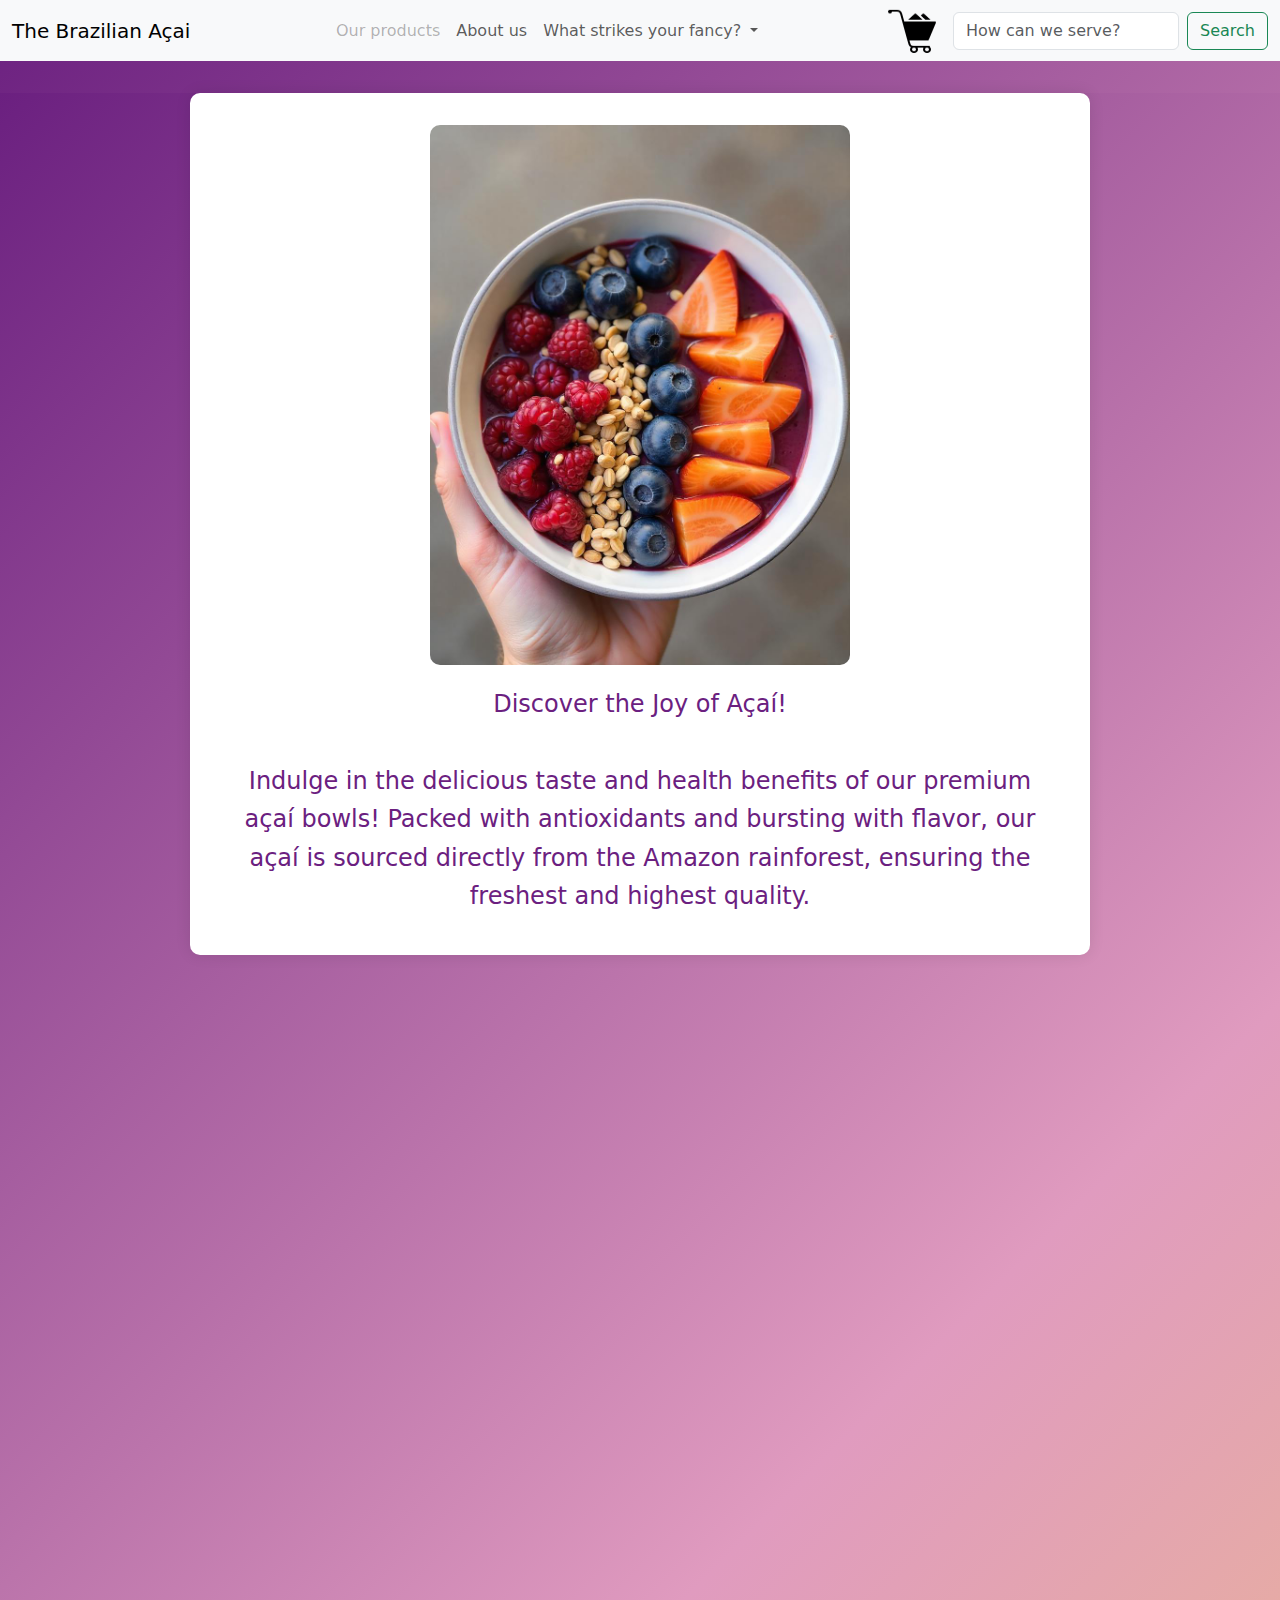
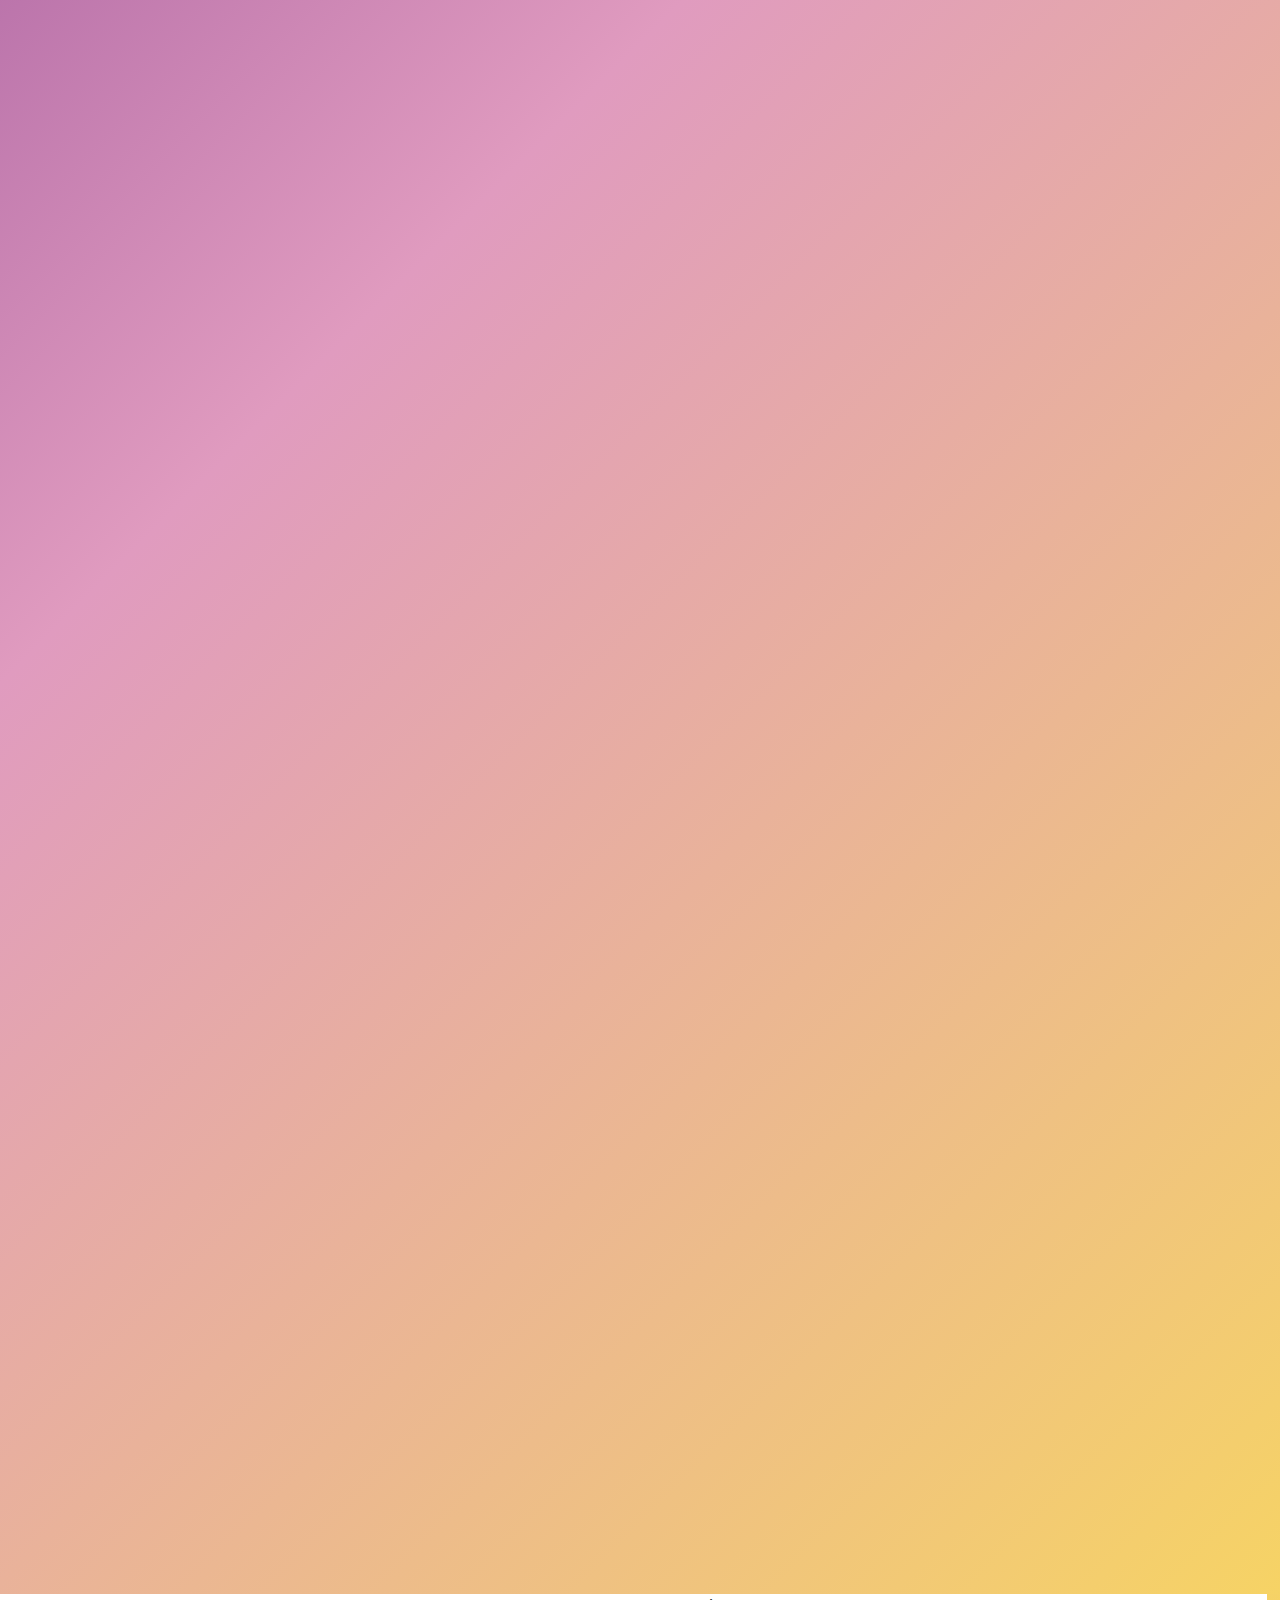
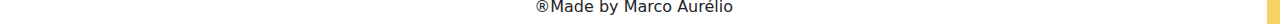
<file: index.html>
<!doctype html>
<html lang="en">

<head>
    <meta charset="utf-8">
    <meta name="viewport" content="width=device-width, initial-scale=1">
    <title> The Brazilian Açai </title>
    <link href="https://cdn.jsdelivr.net/npm/bootstrap@5.3.3/dist/css/bootstrap.min.css" rel="stylesheet"
        integrity="sha384-QWTKZyjpPEjISv5WaRU9OFeRpok6YctnYmDr5pNlyT2bRjXh0JMhjY6hW+ALEwIH" crossorigin="anonymous">
    <link rel="stylesheet" href="css/style.css">
    <link rel="stylesheet" href="https://unpkg.com/aos@next/dist/aos.css" />
</head>

<body>
    <nav id="navbar" class="navbar navbar-expand-lg bg-body-tertiary">
        <div class="container-fluid">
            <a class="navbar-brand" href="index.html">The Brazilian Açai</a>
            <button class="navbar-toggler" type="button" data-bs-toggle="collapse"
                data-bs-target="#navbarSupportedContent" aria-controls="navbarSupportedContent" aria-expanded="false"
                aria-label="Toggle navigation">
                <span class="navbar-toggler-icon"></span>
            </button>
            <div class="collapse navbar-collapse" id="navbarSupportedContent">
                <ul class="navbar-nav me-auto mb-2 mb-lg-0">
                    <li class="nav-item">
                        <a class="nav-link disabled" aria-current="page" href="#">Our products</a>
                    </li>
                    <li class="nav-item">
                        <a class="nav-link" href="#">About us</a>
                    </li>
                    <li class="nav-item dropdown">
                        <a class="nav-link dropdown-toggle" href="#" role="button" data-bs-toggle="dropdown"
                            aria-expanded="false">
                            What strikes your fancy?
                        </a>
                        <ul class="dropdown-menu">
                            <li><a class="dropdown-item" href="pages/acai.html">Açai</a></li>
                            <li><a class="dropdown-item" href="pages/cupuacu.html">Cupuaçu</a></li>
                            <li>
                                <hr class="dropdown-divider">
                            </li>
                            <li><a class="dropdown-item" href="pages/milkshake.html">Ice Creams or Milkshakes</a></li>
                        </ul>
                    </li>
                </ul>
                <a href="pages/shopping_cart.html"><img src="img/shopping_cart.png" alt="" style="height: 45px; width: 50px; margin-right: 15px;"></a>
                <form class="d-flex" role="search">
                    <input class="form-control   me-2" type="search" placeholder="How can we serve?"
                        aria-label="Search">
                    <button class="btn btn-outline-success" type="submit">Search</button>
                </form>
            </div>
        </div>
    </nav>


    <main>

        <div class="welcome">
            <div class="welcome-box">
                <div class="welcome-img-box">
                    <img src="img/acai_welcome_img.jpeg" alt="">
                </div>
                <div class="welcome-text-box">
                    <h1>
                        Discover the Joy of Açaí! <br><br>
                        Indulge in the delicious taste and health benefits of our premium açaí bowls! Packed with antioxidants
                        and bursting with flavor, our açaí is sourced directly from the Amazon rainforest, ensuring the
                        freshest and highest quality.
                    </h1>
                </div>
            </div>
        </div>
    
        <section class="infoAboutAcai">
            <div id="text-1-midsect" class="container" data-aos="fade-right">
                <div class="text-box">
                    <img src="img/acai_img_2.jpeg" alt="" style="height: 60vh; margin-left:15rem ;">
                    <h3> The açaí palm (Euterpe oleracea Mart.) has been cultivated for thousands of years in tropical
                        Central and South America. Its nutritional and healing qualities have expanded global demand for the
                        açaí berry.
                    </h3>
                </div>
            </div>
    
            <div id="text-2-midsect" class="container" data-aos="fade-left">
                <div class="text-box">
                    <h3>
                        The health-promoting properties of this plant are attributed to numerous bioactive compounds. Açaí
                        possesses antioxidant and anti-inflammatory properties, protecting against various health issues.
                    </h3>
                </div>
            </div>
        </section>

        <section class="cardsAcai">
            <div class="card-1" data-aos="fade-up-right">
                <div class="card" style="width: 18rem;" data-aos="fade-right">
                    <img src="img/copos_acai.jpg" class="card-img-top" alt="...">
                    <div class="card-body">
                        <h5 class="card-title">Açai</h5>
                        <p class="card-text">Our beloved açai. Try it for yourself, we know you're going to love it.</p>
                        <a href="pages/acai.html" class="btn btn-primary">Help me Refresh</a>
                    </div>
                </div>
            </div>

            <div class="card-2" data-aos="fade-up-left">
                <div class="card" style="width: 18rem;">
                    <img src="img/cupuacu_morango.jpg" class="card-img-top" alt="...">
                    <div class="card-body">
                        <h5 class="card-title">Cupuaçu</h5>
                        <p class="card-text">If you think our açai is too sweet, you can try our other incredible, but a
                            little
                            bitter option, Cupuaçu.</p>
                        <a href="pages/cupuacu.html" class="btn btn-primary">Give me one</a>
                    </div>
                </div>
            </div>

            <div class="card-3" data-aos="fade-down-right">
                <div class="card" style="width: 18rem;">
                    <img src="img/milk_shake_de_acai.jpg" class="card-img-top" alt="...">
                    <div class="card-body">
                        <h5 class="card-title">Milkshakes</h5>
                        <p class="card-text">We also got Ice Cream and Milkshakes. We got something for everybody!</p>
                        <a href="pages/milkshake.html" class="btn btn-primary">I could use a Milkshake right about now...</a>
                    </div>
                </div>
            </div>

        </section>
    </main>

    <script src="https://cdn.jsdelivr.net/npm/bootstrap@5.3.3/dist/js/bootstrap.bundle.min.js"
        integrity="sha384-YvpcrYf0tY3lHB60NNkmXc5s9fDVZLESaAA55NDzOxhy9GkcIdslK1eN7N6jIeHz"
        crossorigin="anonymous"></script>
    <script src="https://unpkg.com/aos@next/dist/aos.js"></script>
    <script>
        AOS.init();
    </script>
</body>

<footer>
    <p>®Made by Marco Aurélio</p>
</footer>

</html>
</file>
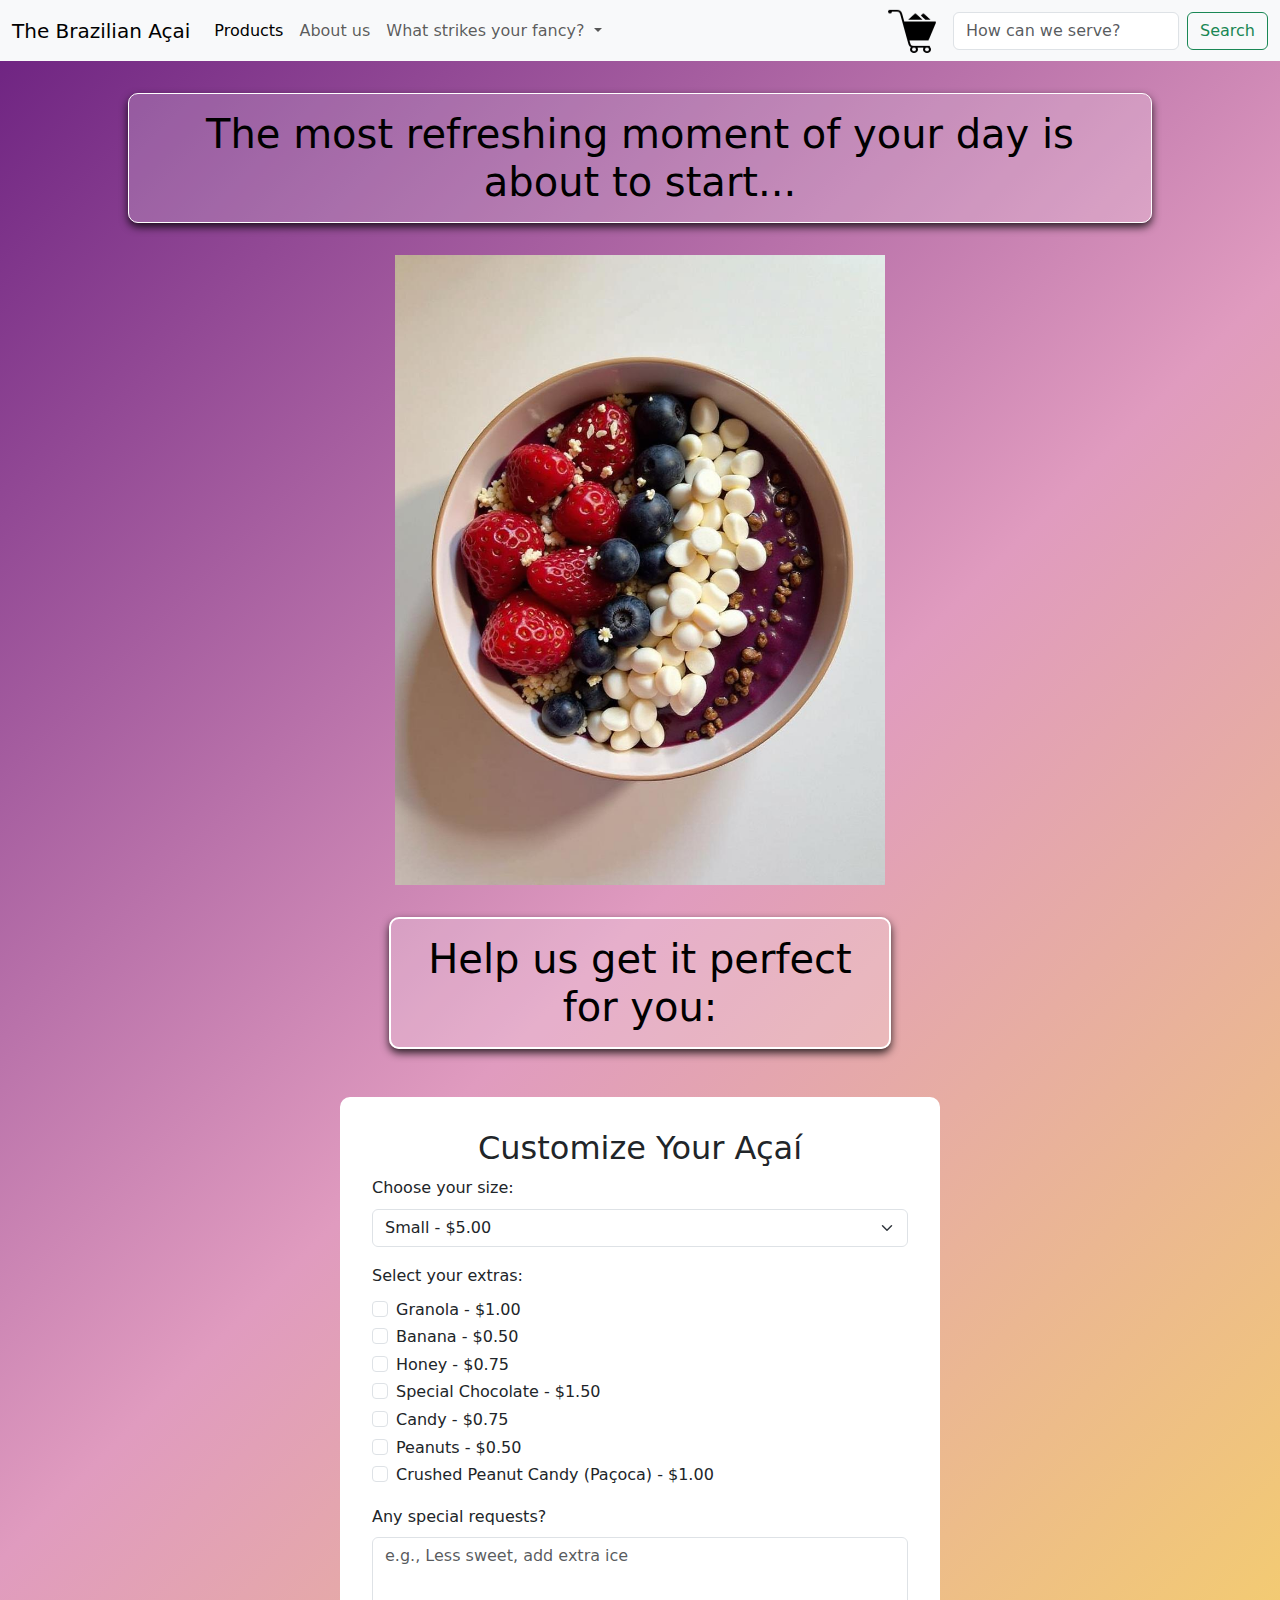
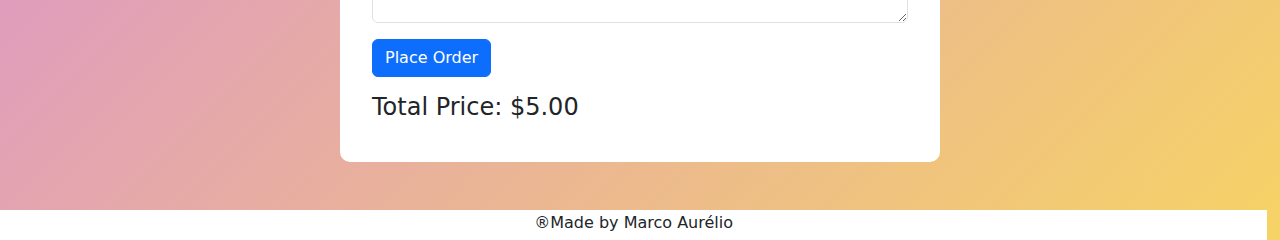
<file: pages/acai.html>
<!doctype html>
<html lang="en">

<head>
    <meta charset="utf-8">
    <meta name="viewport" content="width=device-width, initial-scale=1">
    <title>The Brazilian Açai</title>
    <link href="https://cdn.jsdelivr.net/npm/bootstrap@5.3.3/dist/css/bootstrap.min.css" rel="stylesheet"
        integrity="sha384-QWTKZyjpPEjISv5WaRU9OFeRpok6YctnYmDr5pNlyT2bRjXh0JMhjY6hW+ALEwIH" crossorigin="anonymous">
    <link rel="stylesheet" href="../css/acai-style.css">
    <link rel="stylesheet" href="https://unpkg.com/aos@next/dist/aos.css" />
    <script src="../js/script.js" defer></script>
</head>

<body>
    <nav id="navbar" class="navbar navbar-expand-lg bg-body-tertiary">
        <div class="container-fluid">
            <a class="navbar-brand" href="../index.html">The Brazilian Açai</a>
            <button class="navbar-toggler" type="button" data-bs-toggle="collapse"
                data-bs-target="#navbarSupportedContent" aria-controls="navbarSupportedContent" aria-expanded="false"
                aria-label="Toggle navigation">
                <span class="navbar-toggler-icon"></span>
            </button>
            <div class="collapse navbar-collapse" id="navbarSupportedContent">
                <ul class="navbar-nav me-auto mb-2 mb-lg-0">
                    <li class="nav-item">
                        <a class="nav-link active" aria-current="page" href="#">Products</a>
                    </li>
                    <li class="nav-item">
                        <a class="nav-link" href="#">About us</a>
                    </li>
                    <li class="nav-item dropdown">
                        <a class="nav-link dropdown-toggle" href="#" role="button" data-bs-toggle="dropdown"
                            aria-expanded="false">
                            What strikes your fancy?
                        </a>
                        <ul class="dropdown-menu">
                            <li><a class="dropdown-item" href="acai.html">Açai</a></li>
                            <li><a class="dropdown-item" href="cupuacu.html">Cupuaçu</a></li>
                            <li><a class="dropdown-item" href="milkshake.html">Ice Creams or Milkshakes</a></li>
                        </ul>
                    </li>
                </ul>
                <a href="shopping_cart.html"><img src="../img/shopping_cart.png" alt=""
                        style="height: 45px; width: 50px; margin-right: 15px;"></a>
                <form class="d-flex" role="search">
                    <input class="form-control me-2" type="search" placeholder="How can we serve?" aria-label="Search" id="searchField" name="search">
                    <button class="btn btn-outline-success" type="submit">Search</button>
                </form>
            </div>
        </div>
    </nav>

    <main>
        <h1 class="welcome_text">The most refreshing moment of your day is about to start...</h1>
        <div class="welcome">
            <div><img src="../img/acai_img_4.jpeg" alt=""></div>
            <h1>Help us get it perfect for you: </h1>

            <div>
                <section id="acai-order" class="container my-5">
                    <h2 class="text-center">Customize Your Açaí</h2>
                    <form id="acaiForm">
                        <div class="mb-3">
                            <label for="size" class="form-label">Choose your size:</label>
                            <select class="form-select" id="size" name="size">
                                <option value="small">Small - $5.00</option>
                                <option value="medium">Medium - $7.00</option>
                                <option value="large">Large - $9.00</option>
                            </select>
                        </div>
                        <div class="mb-3">
                            <label for="toppings" class="form-label">Select your extras:</label>
                            <div class="form-check">
                                <input class="form-check-input" type="checkbox" id="granola" name="extras" value="granola">
                                <label class="form-check-label" for="granola">Granola - $1.00</label>
                            </div>
                            <div class="form-check">
                                <input class="form-check-input" type="checkbox" id="banana" name="extras" value="banana">
                                <label class="form-check-label" for="banana">Banana - $0.50</label>
                            </div>
                            <div class="form-check">
                                <input class="form-check-input" type="checkbox" id="honey" name="extras" value="honey">
                                <label class="form-check-label" for="honey">Honey - $0.75</label>
                            </div>
                            <div class="form-check">
                                <input class="form-check-input" type="checkbox" id="chocolate" name="extras" value="chocolate">
                                <label class="form-check-label" for="chocolate">Special Chocolate - $1.50</label>
                            </div>
                            <div class="form-check">
                                <input class="form-check-input" type="checkbox" id="candy" name="extras" value="candy">
                                <label class="form-check-label" for="candy">Candy - $0.75</label>
                            </div>
                            <div class="form-check">
                                <input class="form-check-input" type="checkbox" id="peanuts" name="extras" value="peanuts">
                                <label class="form-check-label" for="peanuts">Peanuts - $0.50</label>
                            </div>
                            <div class="form-check">
                                <input class="form-check-input" type="checkbox" id="pacoca" name="extras" value="pacoca">
                                <label class="form-check-label" for="pacoca">Crushed Peanut Candy (Paçoca) - $1.00</label>
                            </div>
                        </div>
                        <div class="mb-3">
                            <label for="notes" class="form-label">Any special requests?</label>
                            <textarea class="form-control" id="notes" name="notes" rows="3" placeholder="e.g., Less sweet, add extra ice"></textarea>
                        </div>
                        <button type="submit" class="btn btn-primary">Place Order</button>
                    </form>
                    <div class="mt-3">
                        <h4>Total Price: <span id="totalPrice"></span></h4>
                    </div>
                </section>
            </div>
        </div>
    </main>

    <footer>
        <p>®Made by Marco Aurélio</p>
    </footer>

    <script src="../js/script.js"></script>
    <script src="https://cdn.jsdelivr.net/npm/bootstrap@5.3.3/dist/js/bootstrap.bundle.min.js"
        integrity="sha384-YvpcrYf0tY3lHB60NNkmXc5s9fDVZLESaAA55NDzOxhy9GkcIdslK1eN7N6jIeHz"
        crossorigin="anonymous"></script>
    <script src="https://unpkg.com/aos@next/dist/aos.js"></script>
    <script>
        AOS.init();
    </script>
</body>

</html>
</file>
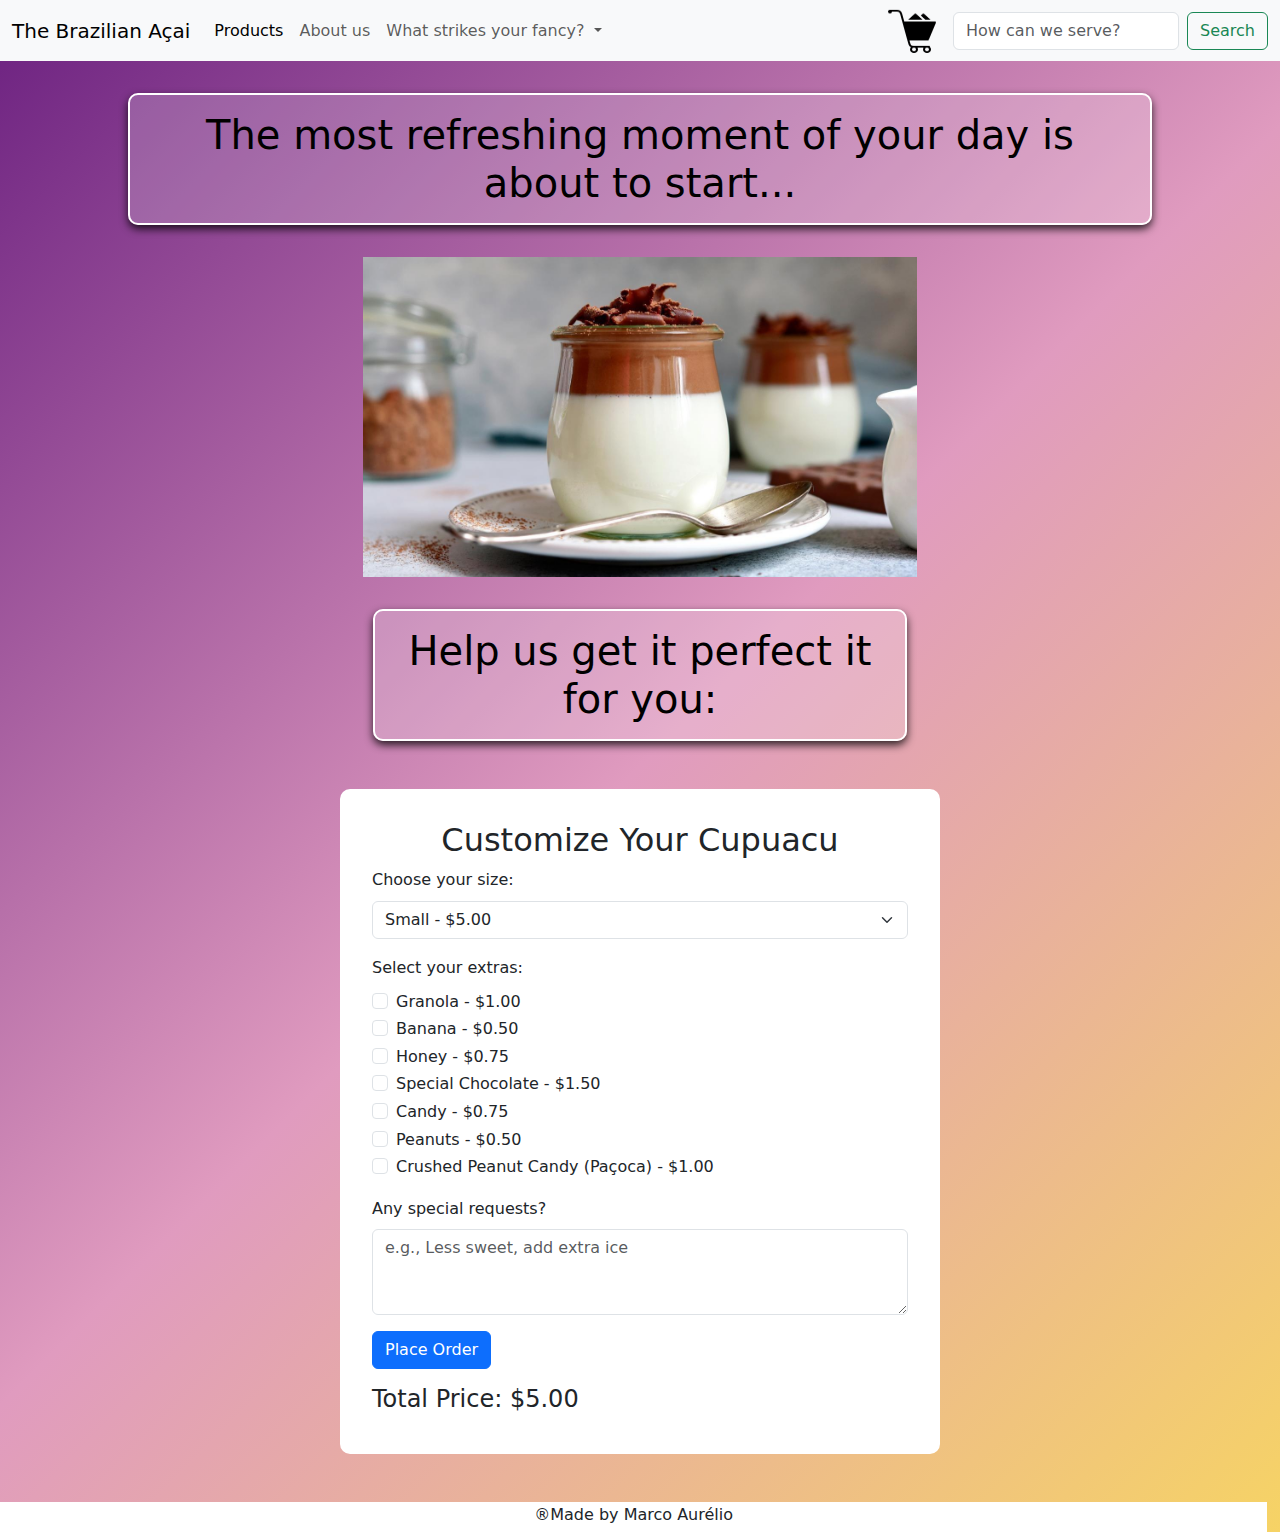
<file: pages/cupuacu.html>
<!doctype html>
<html lang="en">

<head>
    <meta charset="utf-8">
    <meta name="viewport" content="width=device-width, initial-scale=1">
    <title> The Brazilian Açai </title>
    <link href="https://cdn.jsdelivr.net/npm/bootstrap@5.3.3/dist/css/bootstrap.min.css" rel="stylesheet"
        integrity="sha384-QWTKZyjpPEjISv5WaRU9OFeRpok6YctnYmDr5pNlyT2bRjXh0JMhjY6hW+ALEwIH" crossorigin="anonymous">
    <link rel="stylesheet" href="../css/cupuacu-style.css">
    <link rel="stylesheet" href="https://unpkg.com/aos@next/dist/aos.css" />
</head>

<body>
    <nav id="navbar" class="navbar navbar-expand-lg bg-body-tertiary">
        <div class="container-fluid">
            <a class="navbar-brand" href="../index.html">The Brazilian Açai</a>
            <button class="navbar-toggler" type="button" data-bs-toggle="collapse"
                data-bs-target="#navbarSupportedContent" aria-controls="navbarSupportedContent" aria-expanded="false"
                aria-label="Toggle navigation">
                <span class="navbar-toggler-icon"></span>
            </button>
            <div class="collapse navbar-collapse" id="navbarSupportedContent">
                <ul class="navbar-nav me-auto mb-2 mb-lg-0">
                    <li class="nav-item">
                        <a class="nav-link active" aria-current="page" href="#">Products</a>
                    </li>
                    <li class="nav-item">
                        <a class="nav-link" href="#">About us</a>
                    </li>
                    <li class="nav-item dropdown">
                        <a class="nav-link dropdown-toggle" href="#" role="button" data-bs-toggle="dropdown"
                            aria-expanded="false">
                            What strikes your fancy?
                        </a>
                        <ul class="dropdown-menu">
                            <li><a class="dropdown-item" href="acai.html">Açai</a></li>
                            <li><a class="dropdown-item" href="cupuacu.html">Cupuaçu</a></li>
                            <li><a class="dropdown-item" href="milkshake.html">Ice Creams or Milkshakes</a></li>
                        </ul>
                    </li>
                </ul>
                <a href="shopping_cart.html"><img src="../img/shopping_cart.png" alt=""
                        style="height: 45px; width: 50px; margin-right: 15px;"></a>
                <form class="d-flex" role="search">
                    <input class="form-control   me-2" type="search" placeholder="How can we serve?"
                        aria-label="Search">
                    <button class="btn btn-outline-success" type="submit">Search</button>
                </form>
            </div>
        </div>
    </nav>


    <main>
        <h1> The most refreshing moment of your day is about to start...</h1>
        <div class="welcome">
            <div><img src="../img/cupuacu_2.jpg" alt="" style="height: 20rem;"></div>
            <h1> Help us get it perfect it for you: </h1>

            <div>
                <section id="acai-order" class="container my-5">
                    <h2 class="text-center">Customize Your Cupuacu</h2>
                    <form id="acaiForm">
                        <div class="mb-3">
                            <label for="size" class="form-label">Choose your size:</label>
                            <select class="form-select" id="size" name="size">
                                <option value="small">Small - $5.00</option>
                                <option value="medium">Medium - $7.00</option>
                                <option value="large">Large - $9.00</option>
                            </select>
                        </div>
                        <div class="mb-3">
                            <label for="toppings" class="form-label">Select your extras:</label><br>
                            <div class="form-check">
                                <input class="form-check-input" type="checkbox" id="granola" name="extras"
                                    value="granola">
                                <label class="form-check-label" for="granola">Granola - $1.00</label>
                            </div>
                            <div class="form-check">
                                <input class="form-check-input" type="checkbox" id="banana" name="extras"
                                    value="banana">
                                <label class="form-check-label" for="banana">Banana - $0.50</label>
                            </div>
                            <div class="form-check">
                                <input class="form-check-input" type="checkbox" id="honey" name="extras" value="honey">
                                <label class="form-check-label" for="honey">Honey - $0.75</label>
                            </div>
                            <div class="form-check">
                                <input class="form-check-input" type="checkbox" id="chocolate" name="extras"
                                    value="chocolate">
                                <label class="form-check-label" for="chocolate">Special Chocolate - $1.50</label>
                            </div>

                            <div class="form-check">
                                <input class="form-check-input" type="checkbox" id="candy" name="extras" value="candy">
                                <label class="form-check-label" for="candy">Candy - $0.75</label>
                            </div>

                            <div class="form-check">
                                <input class="form-check-input" type="checkbox" id="peanuts" name="extras"
                                    value="peanuts">
                                <label class="form-check-label" for="peanuts">Peanuts - $0.50</label>
                            </div>

                            <div class="form-check">
                                <input class="form-check-input" type="checkbox" id="pacoca" name="extras"
                                    value="pacoca">
                                <label class="form-check-label" for="pacoca">Crushed Peanut Candy (Paçoca) -
                                    $1.00</label>
                            </div>
                        </div>
                        <div class="mb-3">
                            <label for="notes" class="form-label">Any special requests?</label>
                            <textarea class="form-control" id="notes" rows="3"
                                placeholder="e.g., Less sweet, add extra ice"></textarea>
                        </div>
                        <button type="submit" class="btn btn-primary">Place Order</button>
                    </form>
                    <div class="mt-3">
                        <h4>Total Price: <span id="totalPrice">$9.00</span></h4>
                    </div>
                </section>
            </div>
        </div>
    </main>

    <footer>
        <p>®Made by Marco Aurélio</p>
    </footer>

    <script src="../js/script.js"></script>
    <script src="https://cdn.jsdelivr.net/npm/bootstrap@5.3.3/dist/js/bootstrap.bundle.min.js"
        integrity="sha384-YvpcrYf0tY3lHB60NNkmXc5s9fDVZLESaAA55NDzOxhy9GkcIdslK1eN7N6jIeHz"
        crossorigin="anonymous"></script>
    <script src="https://unpkg.com/aos@next/dist/aos.js"></script>
    <script>
        AOS.init();
    </script>
</body>

</html>
</file>
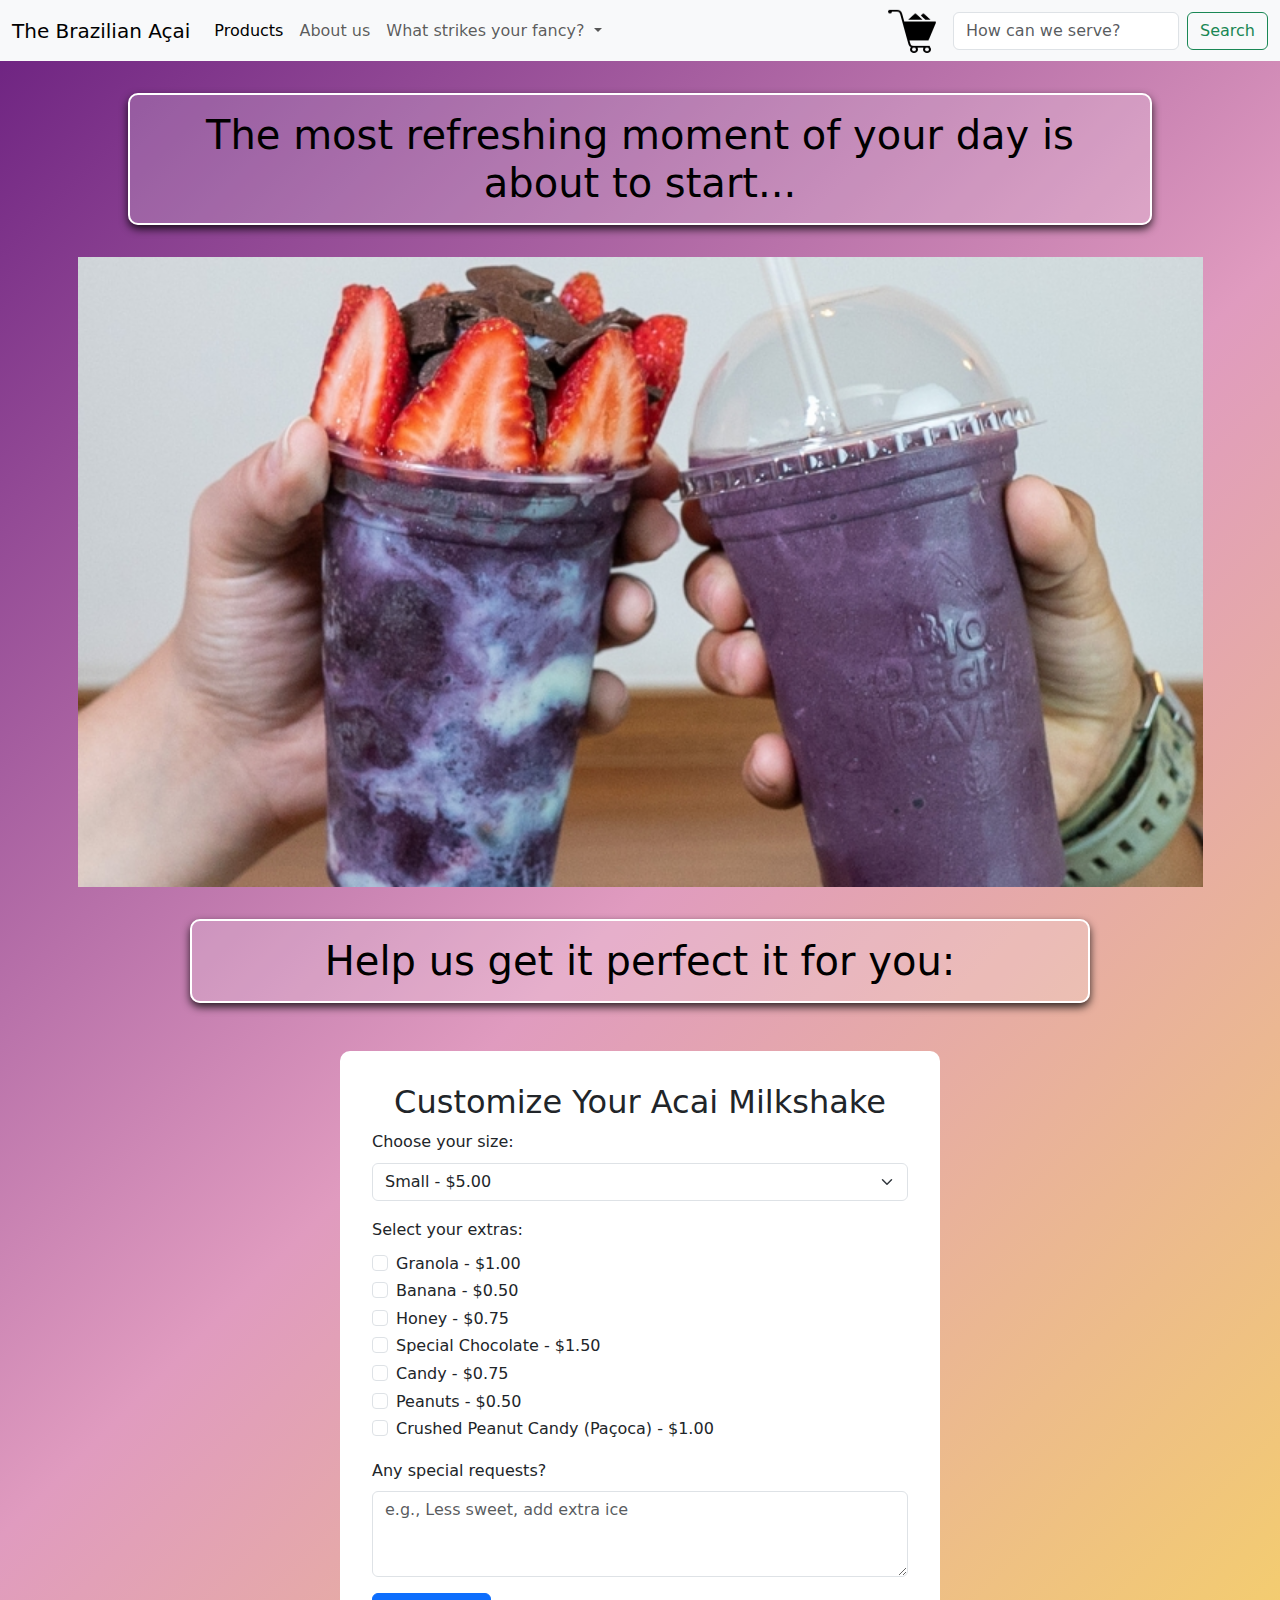
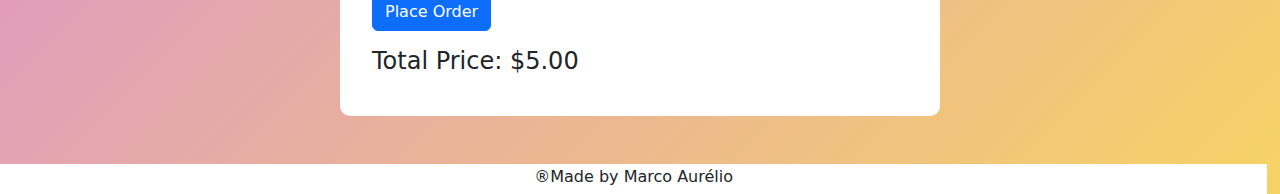
<file: pages/milkshake.html>
<!doctype html>
<html lang="en">

<head>
    <meta charset="utf-8">
    <meta name="viewport" content="width=device-width, initial-scale=1">
    <title> The Brazilian Açai </title>
    <link href="https://cdn.jsdelivr.net/npm/bootstrap@5.3.3/dist/css/bootstrap.min.css" rel="stylesheet"
        integrity="sha384-QWTKZyjpPEjISv5WaRU9OFeRpok6YctnYmDr5pNlyT2bRjXh0JMhjY6hW+ALEwIH" crossorigin="anonymous">
    <link rel="stylesheet" href="../css/milkshake.css">
    <link rel="stylesheet" href="https://unpkg.com/aos@next/dist/aos.css" />
</head>

<body>
    <nav id="navbar" class="navbar navbar-expand-lg bg-body-tertiary">
        <div class="container-fluid">
            <a class="navbar-brand" href="../pages/shopping_cart.html">The Brazilian Açai</a>
            <button class="navbar-toggler" type="button" data-bs-toggle="collapse"
                data-bs-target="#navbarSupportedContent" aria-controls="navbarSupportedContent" aria-expanded="false"
                aria-label="Toggle navigation">
                <span class="navbar-toggler-icon"></span>
            </button>
            <div class="collapse navbar-collapse" id="navbarSupportedContent">
                <ul class="navbar-nav me-auto mb-2 mb-lg-0">
                    <li class="nav-item">
                        <a class="nav-link active" aria-current="page" href="#">Products</a>
                    </li>
                    <li class="nav-item">
                        <a class="nav-link" href="#">About us</a>
                    </li>
                    <li class="nav-item dropdown">
                        <a class="nav-link dropdown-toggle" href="#" role="button" data-bs-toggle="dropdown"
                            aria-expanded="false">
                            What strikes your fancy?
                        </a>
                        <ul class="dropdown-menu">
                            <li><a class="dropdown-item" href="acai.html">Açai</a></li>
                            <li><a class="dropdown-item" href="cupuacu.html">Cupuaçu</a></li>
                            <li><a class="dropdown-item" href="milkshake.html">Ice Creams or Milkshakes</a></li>
                        </ul>
                    </li>
                </ul>
                <a href="shopping_cart.html"><img src="../img/shopping_cart.png" alt=""
                        style="height: 45px; width: 50px; margin-right: 15px;"></a>
                <form class="d-flex" role="search">
                    <input class="form-control   me-2" type="search" placeholder="How can we serve?"
                        aria-label="Search">
                    <button class="btn btn-outline-success" type="submit">Search</button>
                </form>
            </div>
        </div>
    </nav>


    <main>
        <h1> The most refreshing moment of your day is about to start...</h1>
        <div class="welcome">
            <div><img src="../img/milk_shake_de_acai.jpg" alt=""></div>
            <h1> Help us get it perfect it for you: </h1>

            <div>
                <section id="acai-order" class="container my-5">
                    <h2 class="text-center">Customize Your Acai Milkshake</h2>
                    <form id="acaiForm">
                        <div class="mb-3">
                            <label for="size" class="form-label">Choose your size:</label>
                            <select class="form-select" id="size" name="size">
                                <option value="small">Small - $5.00</option>
                                <option value="medium">Medium - $7.00</option>
                                <option value="large">Large - $9.00</option>
                            </select>
                        </div>
                        <div class="mb-3">
                            <label for="toppings" class="form-label">Select your extras:</label><br>
                            <div class="form-check">
                                <input class="form-check-input" type="checkbox" id="granola" name="extras"
                                    value="granola">
                                <label class="form-check-label" for="granola">Granola - $1.00</label>
                            </div>
                            <div class="form-check">
                                <input class="form-check-input" type="checkbox" id="banana" name="extras"
                                    value="banana">
                                <label class="form-check-label" for="banana">Banana - $0.50</label>
                            </div>
                            <div class="form-check">
                                <input class="form-check-input" type="checkbox" id="honey" name="extras" value="honey">
                                <label class="form-check-label" for="honey">Honey - $0.75</label>
                            </div>
                            <div class="form-check">
                                <input class="form-check-input" type="checkbox" id="chocolate" name="extras"
                                    value="chocolate">
                                <label class="form-check-label" for="chocolate">Special Chocolate - $1.50</label>
                            </div>

                            <div class="form-check">
                                <input class="form-check-input" type="checkbox" id="candy" name="extras" value="candy">
                                <label class="form-check-label" for="candy">Candy - $0.75</label>
                            </div>

                            <div class="form-check">
                                <input class="form-check-input" type="checkbox" id="peanuts" name="extras"
                                    value="peanuts">
                                <label class="form-check-label" for="peanuts">Peanuts - $0.50</label>
                            </div>

                            <div class="form-check">
                                <input class="form-check-input" type="checkbox" id="pacoca" name="extras"
                                    value="pacoca">
                                <label class="form-check-label" for="pacoca">Crushed Peanut Candy (Paçoca) -
                                    $1.00</label>
                            </div>

                        </div>
                        <div class="mb-3">
                            <label for="notes" class="form-label">Any special requests?</label>
                            <textarea class="form-control" id="notes" rows="3"
                                placeholder="e.g., Less sweet, add extra ice"></textarea>
                        </div>
                        <button type="submit" class="btn btn-primary">Place Order</button>
                    </form>
                    <div class="mt-3">
                        <h4>Total Price: <span id="totalPrice"></span></h4>
                    </div>
                </section>
            </div>
        </div>
    </main>

    <footer>
        <p>®Made by Marco Aurélio</p>
    </footer>

    <script src="../js/script.js"></script>
    <script src="https://cdn.jsdelivr.net/npm/bootstrap@5.3.3/dist/js/bootstrap.bundle.min.js"
        integrity="sha384-YvpcrYf0tY3lHB60NNkmXc5s9fDVZLESaAA55NDzOxhy9GkcIdslK1eN7N6jIeHz"
        crossorigin="anonymous"></script>
    <script src="https://unpkg.com/aos@next/dist/aos.js"></script>
    <script>
        AOS.init();
    </script>
</body>

</html>
</file>
<file: css/style.css>
* {
    /* zerando padding margin e boxsizing do browser */
    padding: 0;
    margin: 0;
    box-sizing: border-box;
}

main {
    /* cor de fundo degrade do background */
    background: linear-gradient(135deg, #6b2080, #e09bbf, #f6d365);
    color: white;
}

body {
    /* cor de fundo degrade do background */
    background: linear-gradient(135deg, #6b2080, #e09bbf, #f6d365);
    font-size: 16px;
    line-height: 1.6;
}

.navbar-nav {
    display: flex;
    margin: 0 auto;
    text-align: center;
}

.welcome-box, .text-box {
    background-color: #fff;
    border-radius: 10px;
    padding: 2rem;
    margin: 2rem auto;
    box-shadow: 0px 0px 15px rgba(0, 0, 0, 0.1);
    max-width: 900px;
}

/* Estilo para a imagem e texto dentro da welcome box */
.welcome-img-box {
    text-align: center;
    margin-bottom: 20px;
}

.welcome-img-box img {
    max-width: 100%;
    height: 60vh;
    border-radius: 10px;
}

.welcome-text-box h1 {
    color: #6b2080;
    font-size: 1.5rem;
    line-height: 1.6;
    text-align: center;
}

/* Estilo para os textos das seções */
.text-box h3 {
    color: #333;
    font-size: 1.2rem;
    line-height: 1.5;
    text-align: left;
}

/* Para centralizar o conteúdo */
.text-box img {
    max-width: 100%;
    border-radius: 10px;
    margin-bottom: 20px;
}


.cardsAcai {
    display: flex;
    flex-direction: column;
    align-items: center;
    width: 70vw; 
    margin: 0 auto;  
}

.card-1 {
    align-self: flex-start;
}

.card-2 {
    align-self: center;
}

.card-3 {
    align-self: flex-end;
}

.card-4 {
    align-self: baseline;
}

#acai-order {
    background-color: white;
    padding: 2rem;
    border-radius: 10px;
    color: #333;
}

#totalPrice {
    font-weight: bold;
    color: #6b2080;
}

/* Efeito AOS para cada card */
[data-aos] {
    opacity: 0;
    /* Começa invisível */
    transition: opacity 0.5s ease;
    /* Transição suave para aparecer */
}

[data-aos].aos-animate {
    opacity: 1;
    /* Torna visível quando a animação ocorre */
}



/* .card:hover {
    transform: translateY(-10px);
    /* Levanta o card ao passar o mouse */

/* .parallax {
    position: relative;
    overflow: hidden;
    padding: 50px 0;
    background: #f0f0f0;
} */

footer {
    display: flex;
    justify-content: center;
    width: 99vw;
    height: 3.3vh;
    background-color: white;
}
</file>
<file: css/acai-style.css>
* {
    /* zerar todo o padding margin e box sizing do navegador */
    padding: 0;
    margin: 0;
    box-sizing: border-box;
}

h1 {
    /* cor do texto */
    color: black;
    /* garante espaço interno */
    padding: 1rem;
    /* cor de fundo meio cinza com um pouco de transparencia */
    background-color: rgba(255, 255, 255, 0.2);
    /* borda branca */
    border: 2px solid white;
    /* borda arrendodada */
    border-radius: 10px;
    /* centralizar texto */
    text-align: center;
    /* definir largura maxima para nao ocupar mais do que o desejado */
    max-width: 80%;
    /* centraliza e da espaçamento vertical */
    margin: 2rem auto;
    /* adiciona uma sombra a caixa */
    box-shadow: 0px 4px 8px rgba(0, 0, 0, 0.8);
}

.welcome img {
    /* altera o display */
    display: flex;

    /* alinha os itens no container ao longo do eixo horizontal */
    justify-content: center;

    /* alinha os itens no container ao longo do eixo vertical */
    align-items: center;

    /* adiciona o espaço em volta do elemento */
    margin: auto;
    
    /* especificar altura com medidas interativas */
    height: 70vh;

    /* especificar o tamanho para ser sempre 100% do tamanho original da imagem */
    max-width: 100%;

    /* adiciona uma margem somente para a parte debaixo */
    margin-bottom: 20px;
}


html,
body {
    /* cor de fundo degrade do background */
    background: linear-gradient(135deg, #6b2080, #e09bbf, #f6d365);

    /* especificar um tamanho minimo para a div */
    min-height: 100vh;

    /* altera o display */
    display: flex;

    /* altera a direção dos itens dentro do container para coluna*/
    flex-direction: column;

    /* altera o tamanho da fonte */
    font-size: 16px;

    /* determina o espaçamento vertical entre os elementos */
    line-height: 1.6;

    /* adiciona o espaço em volta do elemento */
    margin: 0;

    /* garante espaço interno */
    padding: 0;
}


.welcome_text {
    /* adiciona uma borda ao topo do container */
    border-top: 8rem;

    /* adiciona uma borda em branco */
    border: 1px solid white;

    /* arredonda a borda */
    border-radius: 10px;
}


body {
    /* altera o display */
    display: flex;

    /* altera a direção dos itens dentro do container para coluna*/
    flex-direction: column;

    /* especifica a altura minima do container */
    min-height: 100vh;

    /* especifica a cor de fundo */
    background-color: #6b2080;

    /* especifica o tamanho da fonte */
    font-size: 16px;

    /* determina o espaçamento vertical entre os elementos */
    line-height: 1.6;
}

main {
    /* altera o display do container para o display selecionado */
    display: flex;
    
    /* altera a direção dos itens dentro do container para coluna*/
    flex-direction: column;

    /* alinha os itens no container ao longo do eixo horizontal */
    justify-content: center;
    
    /* alinha os itens no container ao longo do eixo vertical */
    align-items: center;
   
}

footer {
    /* altera o display do container para o display selecionado */
    display: flex;

    /* alinha os itens no container ao longo do eixo horizontal */ 
    justify-content: center;

    /* especifica a largura do elemento */
    width: 99vw;

    /* especifica a altura do elemento */
    height: 3.3vh;

    /* especifica a cor do background */
    background-color: white;
}


#acai-order {
    /* garantir a responsividade */
    width: 100%;    

    /* limita do tamanho */
    max-width: 600px;

    /* garante a centralização */
    margin: 2rem auto;

    /* garange o espaço interno */
    padding: 2rem;
    
    /* cor de fundo */
    background-color: #fff;

    /* arredonda a borda */
    border-radius: 10px;

    /* recomendado para evitar overflow */
    overflow: hidden;
}
</file>
<file: css/cupuacu-style.css>
* {
    /* zerar todo o padding margin e box sizing do navegador */
    padding: 0;
    margin: 0;
    box-sizing: border-box;
}

h1 {
    /* cor do texto */
    color: black;
    /* garante espaço interno */
    padding: 1rem;
    /* cor de fundo meio cinza com um pouco de transparencia */
    background-color: rgba(255, 255, 255, 0.2);
    /* borda branca */
    border: 2px solid white;
    /* borda arrendodada */
    border-radius: 10px;
    /* centralizar texto */
    text-align: center;
    /* definir largura maxima para nao ocupar mais do que o desejado */
    max-width: 80%;
    /* centraliza e da espaçamento vertical */
    margin: 2rem auto;
    /* adiciona uma sombra a caixa */
    box-shadow: 0px 4px 8px rgba(0, 0, 0, 0.8);
}

.welcome img {
    /* altera o display */
    display: flex;

    /* alinha os itens no container ao longo do eixo horizontal */
    justify-content: center;

    /* alinha os itens no container ao longo do eixo vertical */
    align-items: center;

    /* adiciona o espaço em volta do elemento */
    margin: auto;
    
    /* especificar altura com medidas interativas */
    height: 70vh;

    /* especificar o tamanho para ser sempre 100% do tamanho original da imagem */
    max-width: 100%;

    /* adiciona uma margem somente para a parte debaixo */
    margin-bottom: 20px;
}


html,
body {
    /* cor de fundo degrade do background */
    background: linear-gradient(135deg, #6b2080, #e09bbf, #f6d365);

    /* especificar um tamanho minimo para a div */
    min-height: 100vh;

    /* altera o display */
    display: flex;

    /* altera a direção dos itens dentro do container para coluna*/
    flex-direction: column;

    /* altera o tamanho da fonte */
    font-size: 16px;

    /* determina o espaçamento vertical entre os elementos */
    line-height: 1.6;

    /* adiciona o espaço em volta do elemento */
    margin: 0;

    /* garante espaço interno */
    padding: 0;
}


.welcome_text {
    /* adiciona uma borda ao topo do container */
    border-top: 8rem;

    /* adiciona uma borda em branco */
    border: 1px solid white;

    /* arredonda a borda */
    border-radius: 10px;
}


body {
    /* altera o display */
    display: flex;

    /* altera a direção dos itens dentro do container para coluna*/
    flex-direction: column;

    /* especifica a altura minima do container */
    min-height: 100vh;

    /* especifica a cor de fundo */
    background-color: #6b2080;

    /* especifica o tamanho da fonte */
    font-size: 16px;

    /* determina o espaçamento vertical entre os elementos */
    line-height: 1.6;
}

main {
    /* altera o display do container para o display selecionado */
    display: flex;
    
    /* altera a direção dos itens dentro do container para coluna*/
    flex-direction: column;

    /* alinha os itens no container ao longo do eixo horizontal */
    justify-content: center;
    
    /* alinha os itens no container ao longo do eixo vertical */
    align-items: center;
   
}

footer {
    /* altera o display do container para o display selecionado */
    display: flex;

    /* alinha os itens no container ao longo do eixo horizontal */ 
    justify-content: center;

    /* especifica a largura do elemento */
    width: 99vw;

    /* especifica a altura do elemento */
    height: 3.3vh;

    /* especifica a cor do background */
    background-color: white;
}


#acai-order {
    /* garantir a responsividade */
    width: 100%;    

    /* limita do tamanho */
    max-width: 600px;

    /* garante a centralização */
    margin: 2rem auto;

    /* garange o espaço interno */
    padding: 2rem;
    
    /* cor de fundo */
    background-color: #fff;

    /* arredonda a borda */
    border-radius: 10px;

    /* recomendado para evitar overflow */
    overflow: hidden;
}
</file>
<file: css/milkshake.css>
* {
    /* zerar todo o padding margin e box sizing do navegador */
    padding: 0;
    margin: 0;
    box-sizing: border-box;
}

h1 {
    /* cor do texto */
    color: black;
    /* garante espaço interno */
    padding: 1rem;
    /* cor de fundo meio cinza com um pouco de transparencia */
    background-color: rgba(255, 255, 255, 0.2);
    /* borda branca */
    border: 2px solid white;
    /* borda arrendodada */
    border-radius: 10px;
    /* centralizar texto */
    text-align: center;
    /* definir largura maxima para nao ocupar mais do que o desejado */
    max-width: 80%;
    /* centraliza e da espaçamento vertical */
    margin: 2rem auto;
    /* adiciona uma sombra a caixa */
    box-shadow: 0px 4px 8px rgba(0, 0, 0, 0.8);
}

.welcome img {
    /* altera o display */
    display: flex;

    /* alinha os itens no container ao longo do eixo horizontal */
    justify-content: center;

    /* alinha os itens no container ao longo do eixo vertical */
    align-items: center;

    /* adiciona o espaço em volta do elemento */
    margin: auto;
    
    /* especificar altura com medidas interativas */
    height: 70vh;

    /* especificar o tamanho para ser sempre 100% do tamanho original da imagem */
    max-width: 100%;

    /* adiciona uma margem somente para a parte debaixo */
    margin-bottom: 20px;
}


html,
body {
    /* cor de fundo degrade do background */
    background: linear-gradient(135deg, #6b2080, #e09bbf, #f6d365);

    /* especificar um tamanho minimo para a div */
    min-height: 100vh;

    /* altera o display */
    display: flex;

    /* altera a direção dos itens dentro do container para coluna*/
    flex-direction: column;

    /* altera o tamanho da fonte */
    font-size: 16px;

    /* determina o espaçamento vertical entre os elementos */
    line-height: 1.6;

    /* adiciona o espaço em volta do elemento */
    margin: 0;

    /* garante espaço interno */
    padding: 0;
}


.welcome_text {
    /* adiciona uma borda ao topo do container */
    border-top: 8rem;

    /* adiciona uma borda em branco */
    border: 1px solid white;

    /* arredonda a borda */
    border-radius: 10px;
}


body {
    /* altera o display */
    display: flex;

    /* altera a direção dos itens dentro do container para coluna*/
    flex-direction: column;

    /* especifica a altura minima do container */
    min-height: 100vh;

    /* especifica a cor de fundo */
    background-color: #6b2080;

    /* especifica o tamanho da fonte */
    font-size: 16px;

    /* determina o espaçamento vertical entre os elementos */
    line-height: 1.6;
}

main {
    /* altera o display do container para o display selecionado */
    display: flex;
    
    /* altera a direção dos itens dentro do container para coluna*/
    flex-direction: column;

    /* alinha os itens no container ao longo do eixo horizontal */
    justify-content: center;
    
    /* alinha os itens no container ao longo do eixo vertical */
    align-items: center;
   
}

footer {
    /* altera o display do container para o display selecionado */
    display: flex;

    /* alinha os itens no container ao longo do eixo horizontal */ 
    justify-content: center;

    /* especifica a largura do elemento */
    width: 99vw;

    /* especifica a altura do elemento */
    height: 3.3vh;

    /* especifica a cor do background */
    background-color: white;
}


#acai-order {
    /* garantir a responsividade */
    width: 100%;    

    /* limita do tamanho */
    max-width: 600px;

    /* garante a centralização */
    margin: 2rem auto;

    /* garange o espaço interno */
    padding: 2rem;
    
    /* cor de fundo */
    background-color: #fff;

    /* arredonda a borda */
    border-radius: 10px;

    /* recomendado para evitar overflow */
    overflow: hidden;
}
</file>
